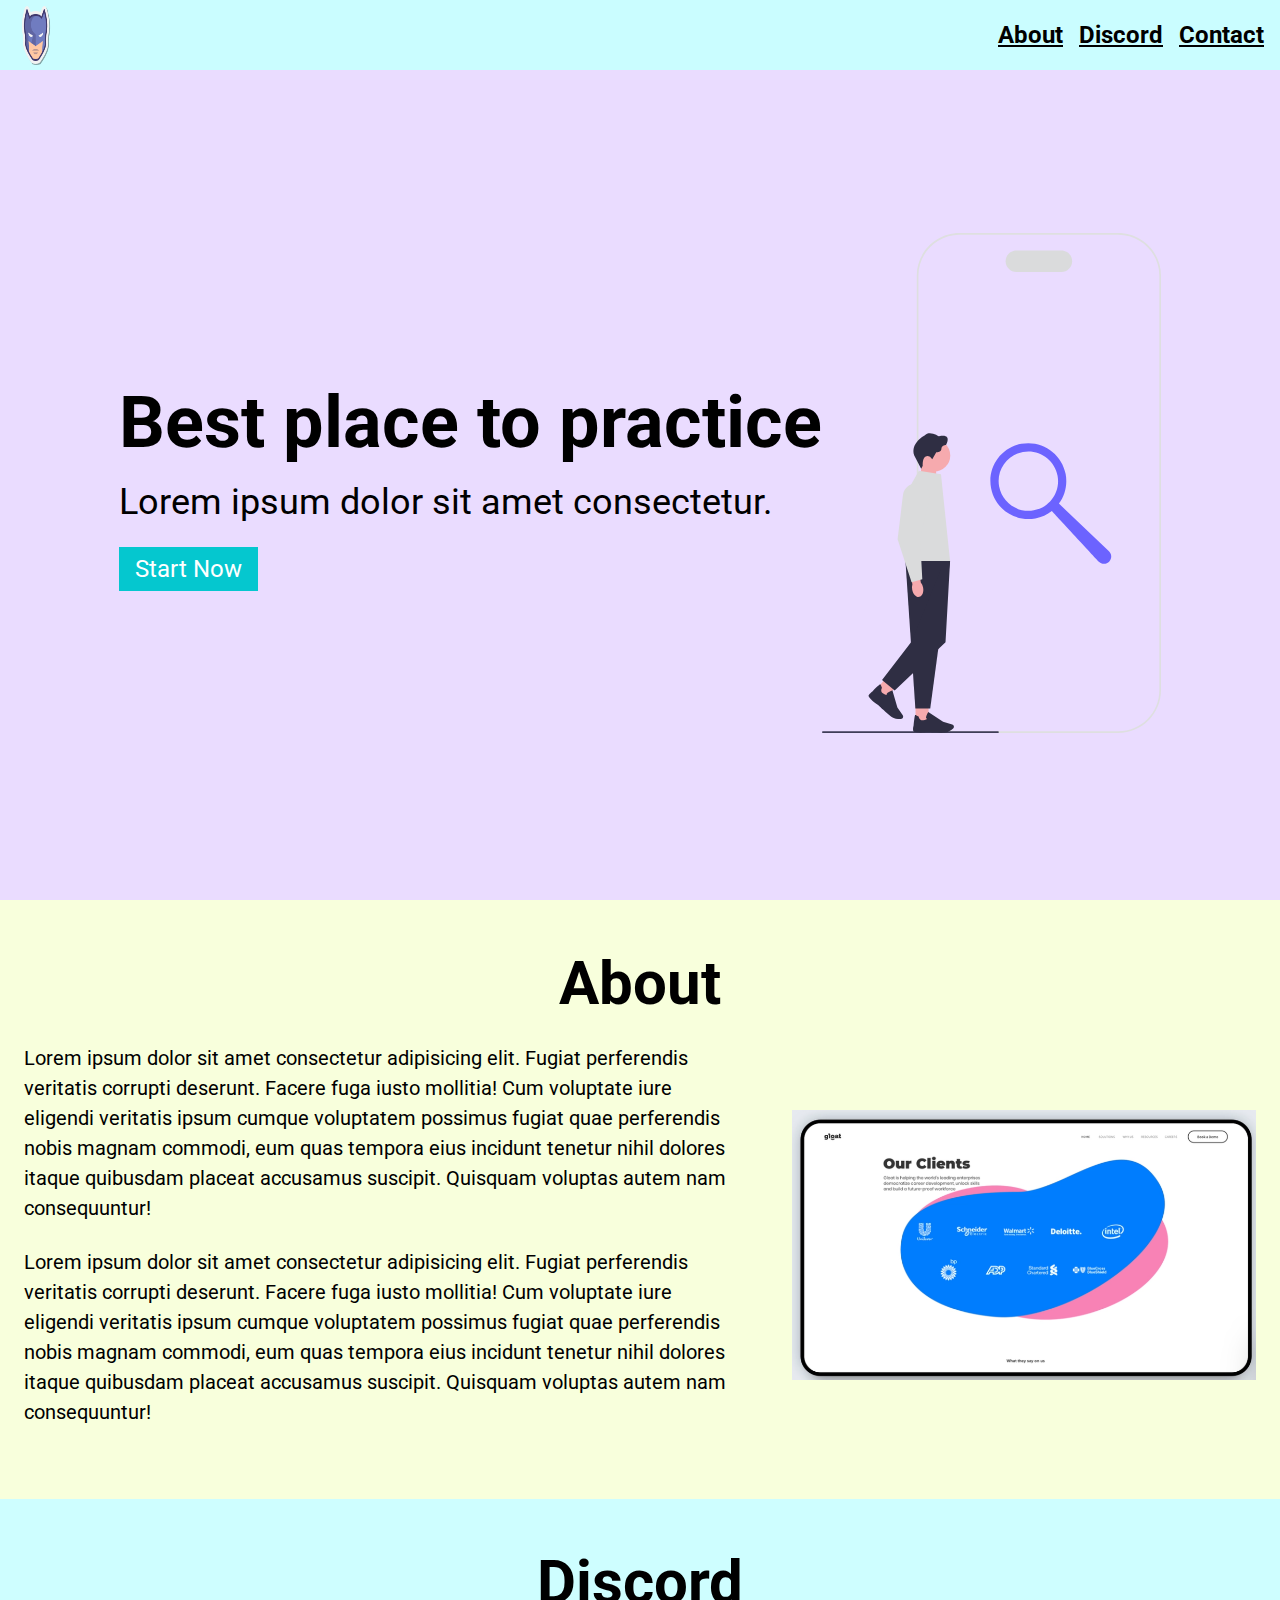
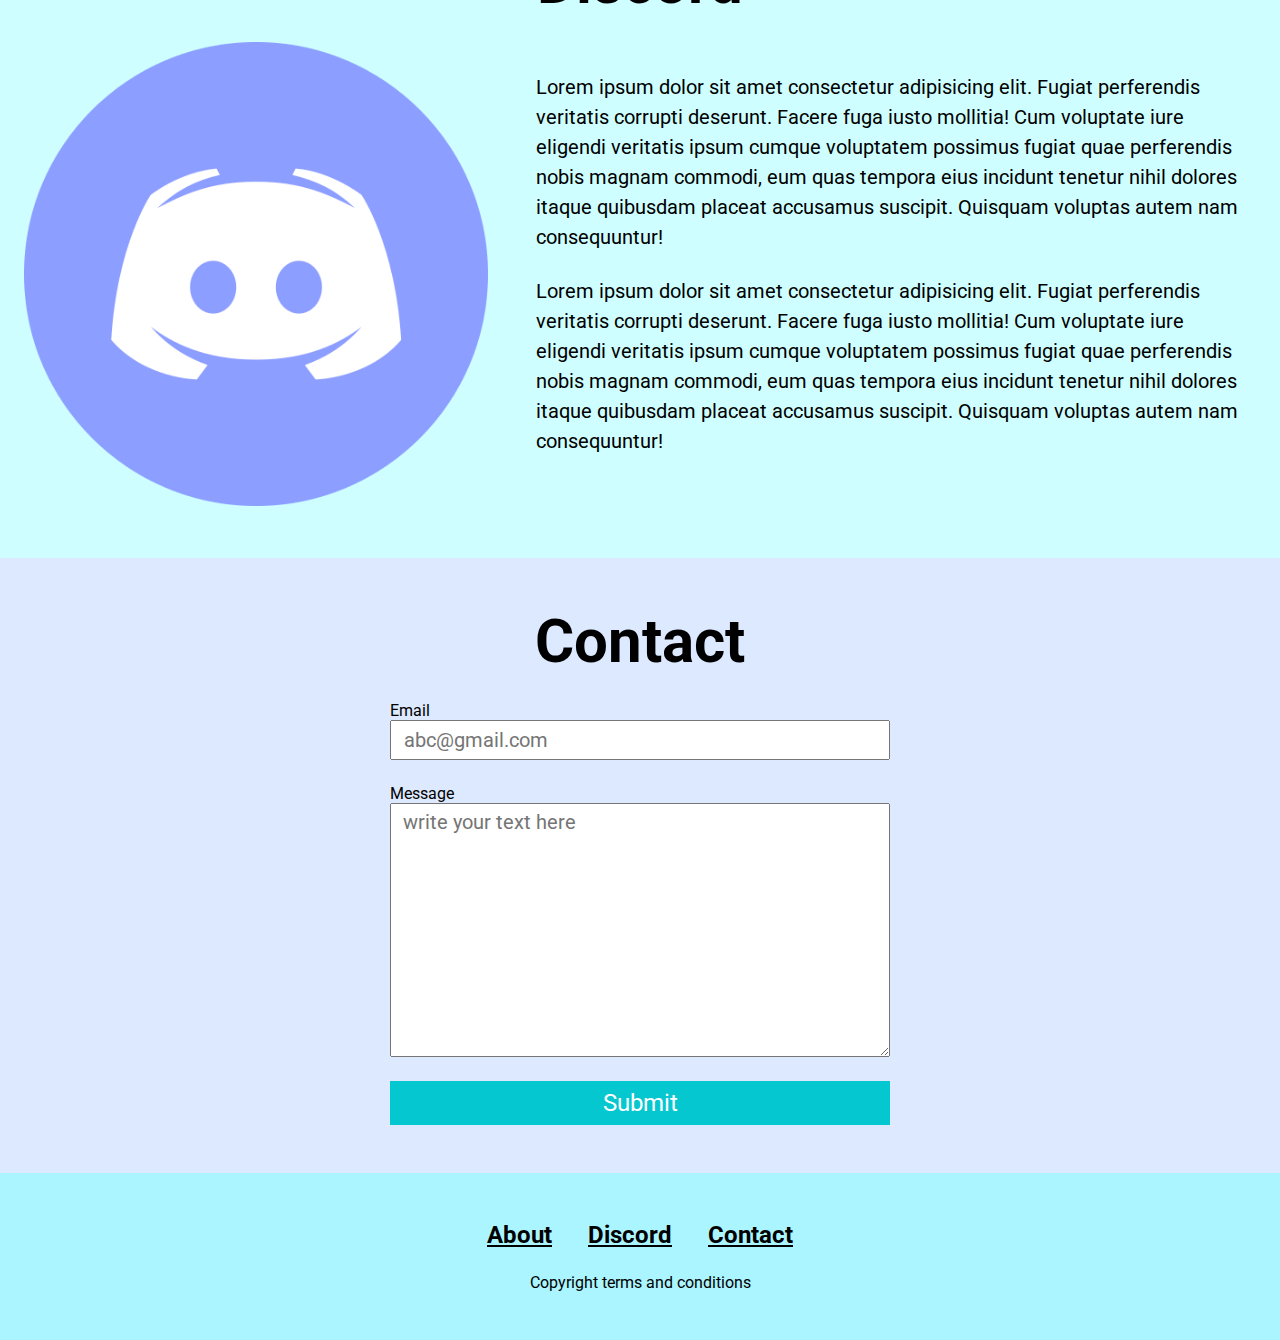
<file: index.html>
<!DOCTYPE html>
<html lang="en">
  <head>
    <meta charset="UTF-8" />
    <meta http-equiv="X-UA-Compatible" content="IE=edge" />
    <meta name="viewport" content="width=device-width, initial-scale=1.0" />
    <title>Document</title>
    <link rel="stylesheet" href="./style.css" />
  </head>
  <body>
    <section>
      <nav>
        <img src="./icons8-batman-100.png" alt="" width="40px" height="60px" />
        <ul>
          <li><a href="#about">About</a></li>
          <li><a href="#discord">Discord</a></li>
          <li><a href="#contact">Contact</a></li>
        </ul>
      </nav>
      <header>
        <div class="row">
          <div>
            <h1>Best place to practice</h1>
            <p class="subheader">Lorem ipsum dolor sit amet consectetur.</p>
            <button>Start Now</button>
          </div>
          <figure>
            <img src="./undraw_mobile_search_p2ka.svg" alt="" height="500px" />
          </figure>
        </div>
      </header>
    </section>
    <main>
      <section id="about">
        <h2>About</h2>
        <div class="section__description">
          <div class="about__description-wrapper">
            <p class="section__description--para">
              Lorem ipsum dolor sit amet consectetur adipisicing elit. Fugiat
              perferendis veritatis corrupti deserunt. Facere fuga iusto
              mollitia! Cum voluptate iure eligendi veritatis ipsum cumque
              voluptatem possimus fugiat quae perferendis nobis magnam commodi,
              eum quas tempora eius incidunt tenetur nihil dolores itaque
              quibusdam placeat accusamus suscipit. Quisquam voluptas autem nam
              consequuntur!
            </p>
            <p class="section__description--para">
              Lorem ipsum dolor sit amet consectetur adipisicing elit. Fugiat
              perferendis veritatis corrupti deserunt. Facere fuga iusto
              mollitia! Cum voluptate iure eligendi veritatis ipsum cumque
              voluptatem possimus fugiat quae perferendis nobis magnam commodi,
              eum quas tempora eius incidunt tenetur nihil dolores itaque
              quibusdam placeat accusamus suscipit. Quisquam voluptas autem nam
              consequuntur!
            </p>
          </div>
            <figure class="about__img-wrapper">
              <img
                src="./Screenshot 2023-04-12 193059.png"
                class="img-class"
                alt=""
              />
            </figure>
        </div>
      </section>
      <section id="discord">
        <h2>Discord</h2>
        <div class="section__description">
          <figure class="about__img-wrapper">
            <img
              src="./3069758_circle_discord_gaming_messenger_round icon_icon.png"
              alt=""
              class="img-class"
            />
          </figure>
          <div class="about__description-wrapper">
            <p class="section__description--para">
              Lorem ipsum dolor sit amet consectetur adipisicing elit. Fugiat
              perferendis veritatis corrupti deserunt. Facere fuga iusto
              mollitia! Cum voluptate iure eligendi veritatis ipsum cumque
              voluptatem possimus fugiat quae perferendis nobis magnam commodi,
              eum quas tempora eius incidunt tenetur nihil dolores itaque
              quibusdam placeat accusamus suscipit. Quisquam voluptas autem nam
              consequuntur!
            </p>
            <p class="section__description--para">
              Lorem ipsum dolor sit amet consectetur adipisicing elit. Fugiat
              perferendis veritatis corrupti deserunt. Facere fuga iusto
              mollitia! Cum voluptate iure eligendi veritatis ipsum cumque
              voluptatem possimus fugiat quae perferendis nobis magnam commodi,
              eum quas tempora eius incidunt tenetur nihil dolores itaque
              quibusdam placeat accusamus suscipit. Quisquam voluptas autem nam
              consequuntur!
            </p>
          </div>
        </div>
      </section>
      <section id="contact">
        <h2>Contact</h2>
        <form action="">
          <span>Email</span>
          <input type="email" placeholder="abc@gmail.com" />
          <span>Message</span>
          <textarea
            name=""
            id=""
            cols="10"
            rows="10"
            placeholder="write your text here"
          ></textarea>
          <button>Submit</button>
        </form>
      </section>
    </main>
    <footer>
      <div class="link_class">
        <a href="#about" class="links">About</a>
        <a href="#discord" class="links">Discord</a>
        <a href="#contact" class="links">Contact</a>
      </div>
      <div>
        <p>Copyright terms and conditions</p>
      </div>
    </footer>
  </body>
</html>
</file>
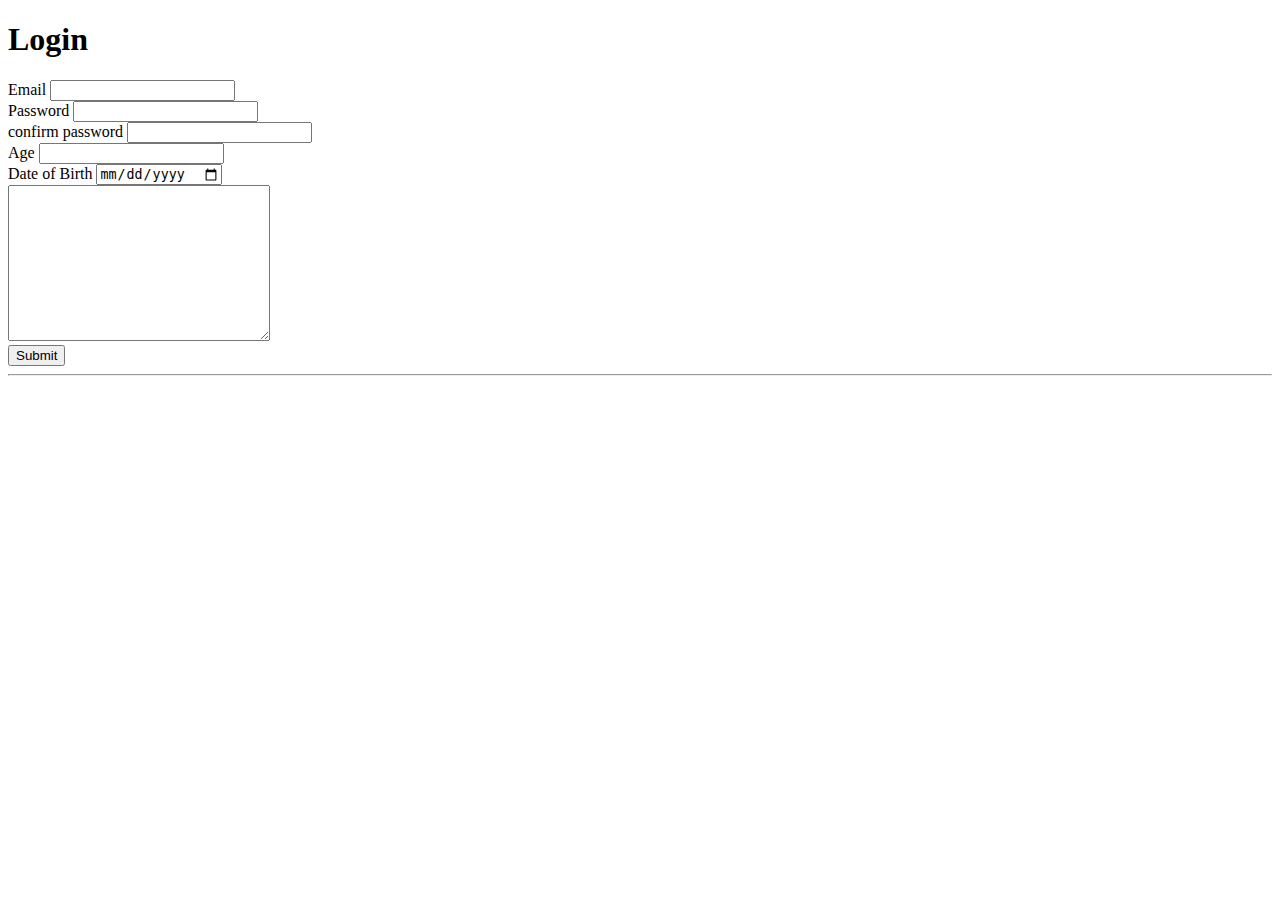
<file: login.html>
<!DOCTYPE html>
<html lang="en">
  <head>
    <meta charset="UTF-8" />
    <meta http-equiv="X-UA-Compatible" content="IE=edge" />
    <meta name="viewport" content="width=device-width, initial-scale=1.0" />
    <title>Document</title>
  </head>
  <body>
    <h1>Login</h1>
    <form>
      <div>
        <label for="">Email</label>
        <input type="Email" name="" id="" required />
      </div>
      <div>
        <label for="">Password</label>
        <input type="password" name="" id="" />
      </div>
      <div>
        <label for="">confirm <span>password</span></label>
        <input type="password" name="" id="" />
      </div>
      <div>
        <label for="">Age</label>
        <input type="number" name="" id="" />
      </div>
      <div>
        <label for="">Date of Birth</label>
        <input type="date" name="" id="" />
      </div>
      <div>
        <textarea name="" id="" cols="30" rows="10"></textarea>
      </div>
      <button>Submit</button>
      <hr>
    </form>
  </body>
</html>
</file>
<file: style.css>
@import url("https://fonts.googleapis.com/css2?family=Roboto:wght@300;400;500;700&display=swap");
* {
  padding: 0;
  margin: 0;
  box-sizing: border-box;
  font-family: "Roboto", sans-serif;
}
nav {
  height: 70px;
  display: flex;
  justify-content: space-between;
  align-items: center;
  padding: 0px 16px;
  background-color: #cafdff;
}
header {
  background-color: #eadcff;
  height: calc(100vh - 70px);
  padding: 24px;
  display: flex;
  align-items: center;
}
.subheader {
  font-size: 36px;
  margin: 16px 0 24px 0;
}
button {
  background-color: #05c7cf;
  color: white;
  padding: 8px 16px;
  font-size: 24px;
  border: none;
  cursor: pointer;
}
h1 {
  font-size: 72px;
}
ul {
  display: flex;
}
li {
  list-style-type: none;
  padding-left: 16px;
}
a {
  color: #000;
  font-size: 24px;
  font-weight: bold;
}
.row {
  width: 100%;
  max-width: 1300px;
  display: flex;
  align-items: center;
  justify-content: center;
}
/* -------------------- */
/* About */
#about,
#discord,
#contact {
  padding: 48px 0;
}
#about {
  background-color: #f8ffdc;
}
h2 {
  font-size: 60px;
  text-align: center;
  margin-bottom: 24px;
}
.section__description {
  display: flex;
  justify-content: center;
  align-items: center;
}
.about__img-wrapper {
  width: 40%;
  padding: 0 24px;
}
.img-class {
  width: 100%;
}
.about__description-wrapper {
  width: 60%;
  padding: 0 24px;
}
.section__description--para {
  font-size: 20px;
  line-height: 1.5;
  margin-bottom: 24px;
}
/* About */
/* --------------------- */

/* DISCORD */
#discord {
  background-color: #cefeff;
}

/* DISCORD */

/* CONTACT */
#contact {
  background-color: #dce9ff;
}
form {
  display: flex;
  flex-direction: column;
  width: 100%;
  max-width: 500px;
  margin: 0 auto;
}
input,
textarea {
  margin-bottom: 24px;
  font-size: 20px;
  padding: 6px 12px;
}

/* FOOTER */
footer {
  background-color: #aaf5ff;
  display: flex;
  flex-direction: column;
  align-items: center;
  padding: 48px 0;
}
.link_class {
  margin-bottom: 24px;
}
.links {
  padding: 0 16px;
}
</file>
